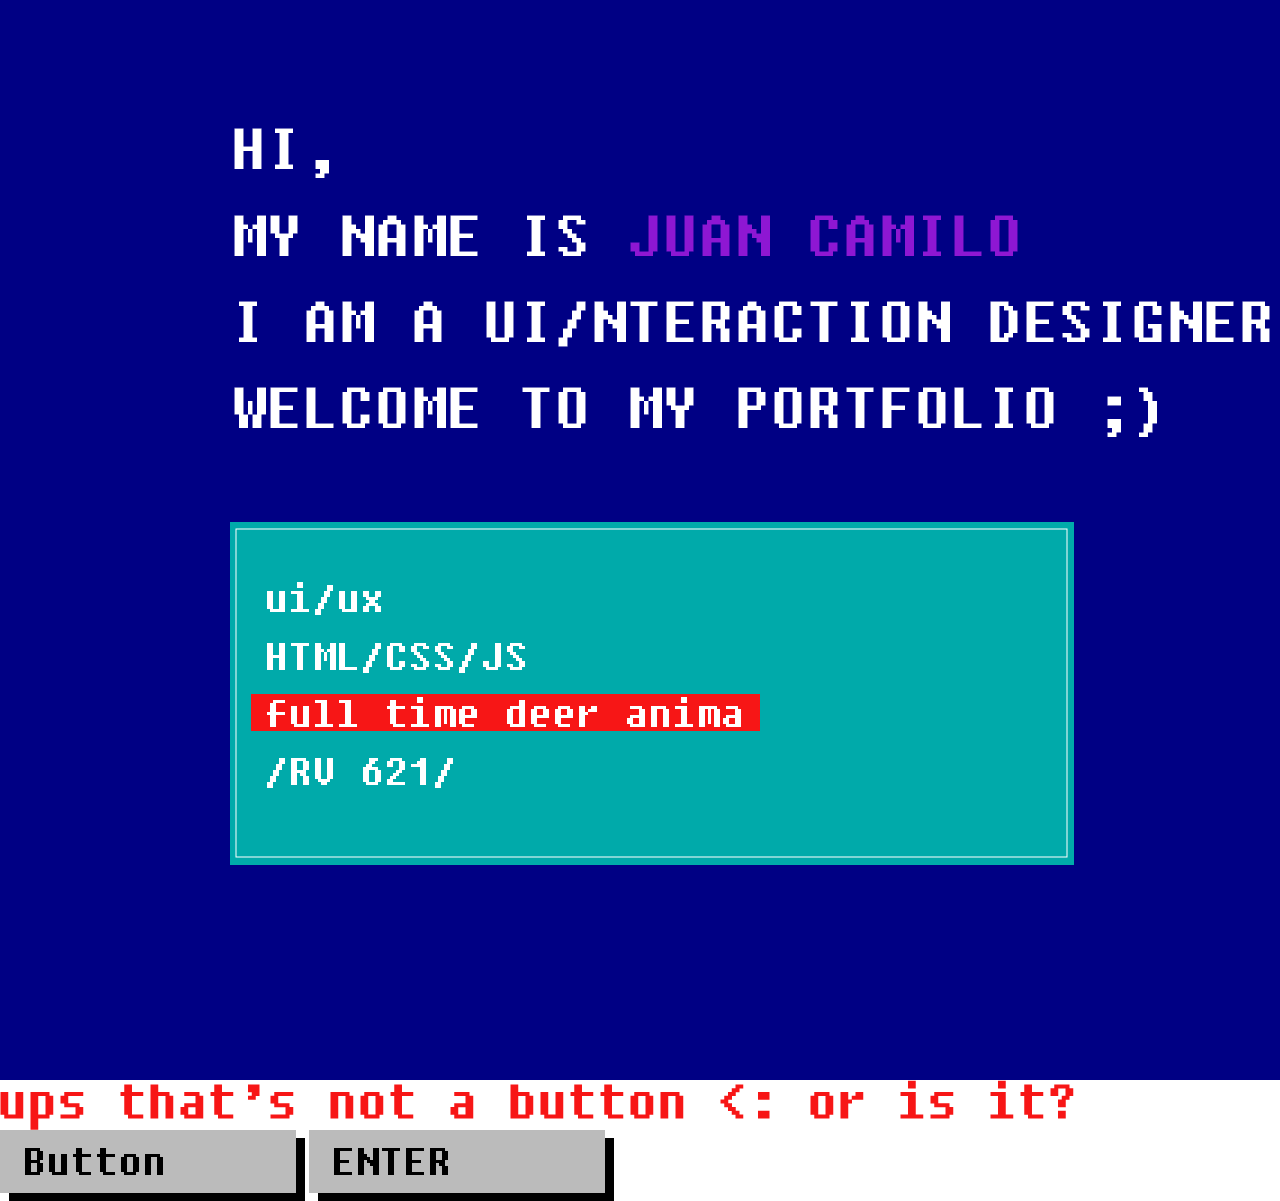
<file: index.html>
<!doctype html>
<html lang="en">
  <head>
    
    <meta charset="utf-8">
    <meta name="viewport" content="width=device-width, initial-scale=1, shrink-to-fit=no">

   
    <link rel="stylesheet" href="./css/bootstrap.min.css">
    
    <link rel="stylesheet" href="./css/stylesheet.css">
    <script type="text/javascript" src="./js/jquery-3.3.1.min.js"></script>
    <script type="text/javascript" src="./js/app.js"></script>
    <script type="text/javascript" src="./gsap/TweenMax.min.js"></script>
    <script type="text/javascript" src="./gsap/plugins/CSSPlugin.min.js"></script>
    <script type="text/javascript" src="./gsap/TimelineMax.min.js"></script>

    <script src="https://aframe.io/releases/0.9.2/aframe.min.js"></script>
    <script src="./js/mesa-manager.js"></script>

    <script>
        AFRAME.registerComponent('wireframe', {
        dependencies: ['material'],
         init: function () {
         this.el.components.material.material.wireframe = true;
            }
        });
    </script>
    
    <title>Welcome</title>

    <style>
    
    h1{
        font-size: 130px;
        padding: 40px;
    }

    .category{
        font-size: 160px;
    }

    .categories{
        overflow-x: unset;
    }
    
    .pasar {
    font-size:40px;
    padding: 5px;     
    margin-top: 0px;
    bottom: 0;
    right: 0;
    position: absolute;
    }
    
    @media (max-width: 575px) {
       
        .pasar {
    font-size: 23px;
        }

       h1{
           font-size: 60px!important;
       }

       h2{
        font-size: 50px!important;
    }
           
    }

 @media (max-width: 768px) {
    h1 {
        font-size: 70px;
        margin-top: 150px;
    }


    }

    </style>

    
  </head>
  <body>


 <a-scene>

    <a-assets>
            <a-asset-item id="mesa" src="./models/scene.gltf"></a-asset-item>
            <a-asset-item id="cama" src="./models/cama/scene.gltf"></a-asset-item>
            <a-asset-item id="mesita" src="./models/mesita/scene.gltf"></a-asset-item>
            <a-asset-item id="laptop" src="./models/laptop/scene.gltf"></a-asset-item>
            <a-asset-item id="tv" src="./models/tv/scene.gltf"></a-asset-item>

            <img id="pc-image" src="./img/pc.png">
            <img id="txt-image" src="./img/txt.png">
            <img id="btn-image" src="./img/btn.png">
            <img id="btn-image1" src="./img/btn1.png">
    </a-assets>



<!-- <a-box position="-1 0.5 -3" rotation="0 45 0" material="color: blue" wireframe></a-box> -->
<a-image src="#btn-image" position="0.35666 1.90018 -1.26009" geometry="" scale="0.361 0.09143 0.14667" rotation="10.87 0 0" class="clickable" cursor-listener></a-image>
<a-image src="#btn-image1" position="0.360 2.029 -1.26009" geometry="" scale="0.361 0.09143 0.14667" rotation="10.87 0 0" class="clickable" cursor-listener1></a-image>
<a-image id="txt-img" src="#txt-image" position="0.1901 1.80662 -1.24519" geometry="" scale="0.85378 0.04647 0.34688" rotation="10.87 0 0" material="" visible="false" cursor-listener></a-image> 
<a-image src="#pc-image" position="-0.01149 2.12763 -1.245" scale="1.361 0.7595 1.21836" rotation="10.87 0 0"></a-image>
<a-entity gltf-model="#mesita" scale="0.001 0.001 0.001" position="1.14 0 1.19015" rotation="0 -108.00577 0"  mesa-manager></a-entity>
<a-entity gltf-model="#laptop" scale="0.04483 0.045 0.04483" position="-0.01128 1.389 -0.876" rotation="-0.006875493541569879 178.962 -0.2864788975654116" mesa-manager></a-entity>
<a-entity gltf-model="#mesa" scale="0.016 0.01578 0.01578" position="0 1.203 -0.876" mesa-manager></a-entity>
<a-entity gltf-model="#tv" scale="0.025 0.02426 0.02426" position="-0.013 2.130 -1.260" mesa-manager="" rotation="10.76792 0 0"></a-entity> 
<a-entity gltf-model="#cama" visible-raycastable="true" scale="0.0148 0.0146 0.0146" position="-0.071 0 3.292" rotation="0 -90.76761 0" mesa-manager></a-entity>
<a-plane position="0 0 -4" rotation="-90 0 0" width="4" height="4" color="#7BC8A4" material="color: blue" wireframe></a-plane>
<a-sky color="#000000"></a-sky>

<a-entity cursor raycaster="far: 3; interval: 1000; objects: .clickable"></a-entity>

<a-entity camera="" position="0 1.6 0" wasd-controls="" rotation="" look-controls="">
    <a-entity 
      cursor="fuse: false; rayOrigin: mouse" raycaster="objects: .clickable"
      position="0 0 -1"
      scale="0.05 0.05 0.69">
    </a-entity>
  </a-entity>
</a-scene>









    
    <script src="https://code.jquery.com/jquery-3.3.1.slim.min.js" ></script>
    <script src="https://cdnjs.cloudflare.com/ajax/libs/popper.js/1.14.7/umd/popper.min.js" ></script>
    <script src="./js/lib/bootstrap.min.js"></script>
  </body>
</html>
</file>
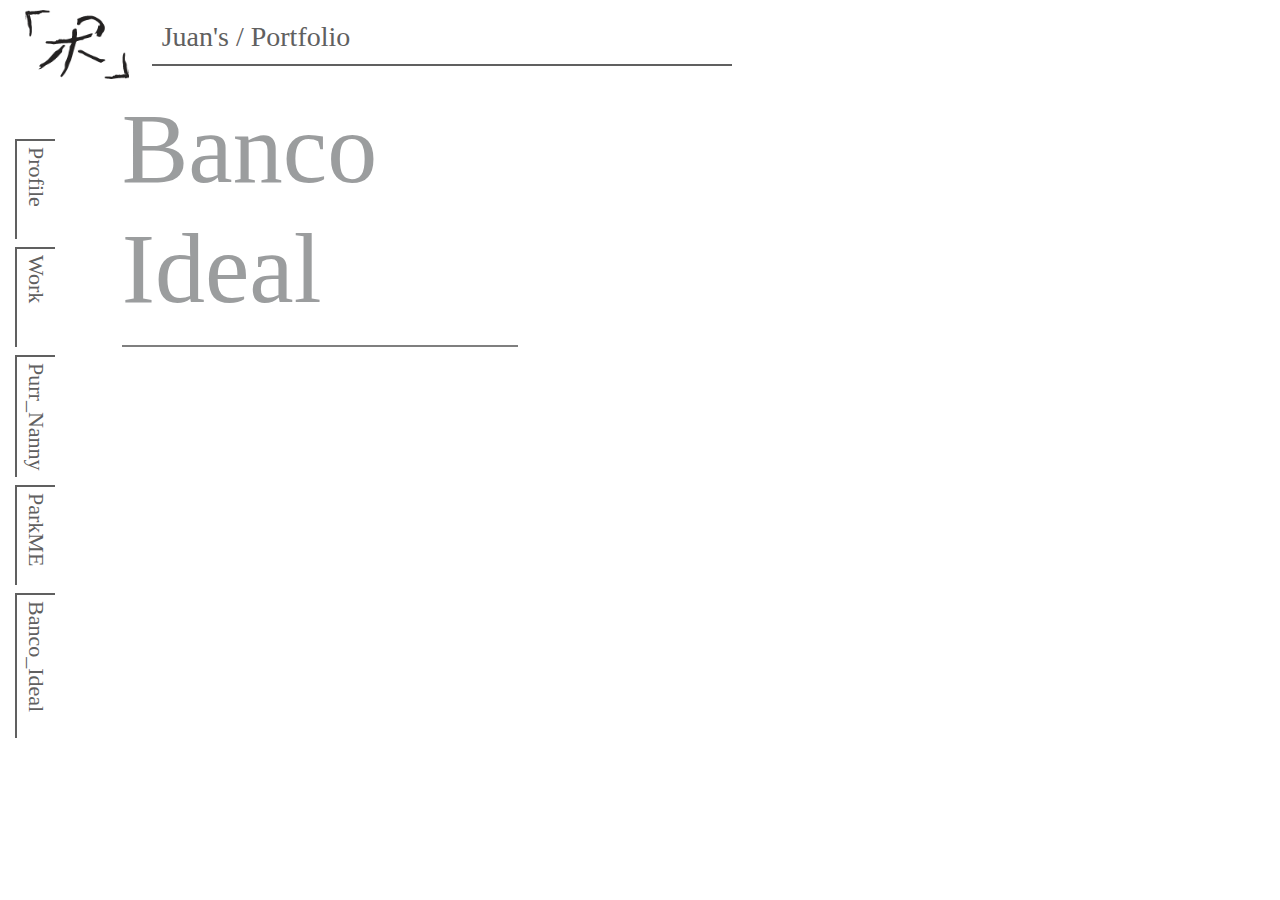
<file: banco.html>
<!doctype html>
<html lang="en">
  <head>
    
    <meta charset="utf-8">
    <meta name="viewport" content="width=device-width, initial-scale=1, shrink-to-fit=no">

   
    <link rel="stylesheet" href="./css/bootstrap.min.css">
    
    <link rel="stylesheet" href="./css/stylesheet.css">
    <script type="text/javascript" src="./js/jquery-3.3.1.min.js"></script>
    <script type="text/javascript" src="./js/app.js"></script>
    <script type="text/javascript" src="./gsap/TweenMax.min.js"></script>
    <script type="text/javascript" src="./gsap/plugins/CSSPlugin.min.js"></script>
    <script type="text/javascript" src="./gsap/TimelineMax.min.js"></script>
    
    <title>Profile</title>

    <style>
    h2{
        font-size: 150px;
    }

    p{
        padding: 20px;
        margin-top: 0px;
    }

    @media (max-width: 1199px) {
    

        h2 {
            font-size: 85px;
        }
    }

    @media (max-width: 1280px) {

        

        h2 {
            font-size: 90px;
        }

    }
    </style>
    
  </head>
  <body>

    <!--     _    _ _       _                 __  
 | |  | (_)     | |             _  \ \ 
 | |__| |_    __| | _____   __ (_)  | |
 |  __  | |  / _` |/ _ \ \ / /      | |
 | |  | | | | (_| |  __/\ V /   _   | |
 |_|  |_|_|  \__,_|\___| \_/   (_)  | |
                                   /_/ 
                                        -->

    <div class="container-fluid">

        <div class="row">

                <div class="col-3 col-xl-1 col-md-2 col-lg-2">
                    <a href="./index.html"><img id="logo" src="./img/LogoJC.png" height="89" width="124"/></a>
                </div>
                <div class="col-8 col-xl-6 col-md-6 col-lg-7">

                    <h3>Juan's / Portfolio</h3>

                </div>
                <div class="col-1 col-xl-4 col-md-4 col-lg-3"></div>
                

            </div>

            <div class="row">

                    <div class="col-2 col-lg-2 col-xl-1 btn1">
                        <div class="botonera">


                                <a href="./profile.html"><h4>Profile</h4></a>
                                <a href="./work.html"><h4>Work</h4></a>  
                                <a href="./purr.html"><h4  style="height: 122px;">Purr_Nanny</h4></a>  
                                <a href="./park.html"><h4>ParkME</h4></a>  
                                <a href="./banco.html"><h4 class="worki">Banco_Ideal</h4></a>  


                        </div> 

                    </div>

                    <div class="col-10 col-lg-4 col-xl-4">
                        
                        <h2 class="tlt-wrk">Banco Ideal</h2>
                        <hr>
                        <p class="txt-wrk">La aplicación de Banco ideal es un ejercicio de interfaz móvil en el cual se toma la identidad de una marca inventada para desarrollar la aplicación de su banca móvil de manera óptima.<br> <strong>Características:</strong> App móvil, UI, AdobeXD, AdobeAI<br> <strong>Fecha:</strong> Octubre 2017</p>
                        

                    </div>

                    <div class="col-12 col-lg-6 col-xl-7">

                            <div class="categories wrk">

                                    <img id="photoW" class="img-fluid" src="./img/banco_01.jpg"  width="1000" />

                            </div>

                    </div>

        
                </div>

            

        </div>









    </div>














    
    <script src="https://code.jquery.com/jquery-3.3.1.slim.min.js"></script>
    <script src="https://cdnjs.cloudflare.com/ajax/libs/popper.js/1.14.7/umd/popper.min.js"></script>
    <script src="./js/lib/bootstrap.min.js"></script>
  </body>
</html>
</file>
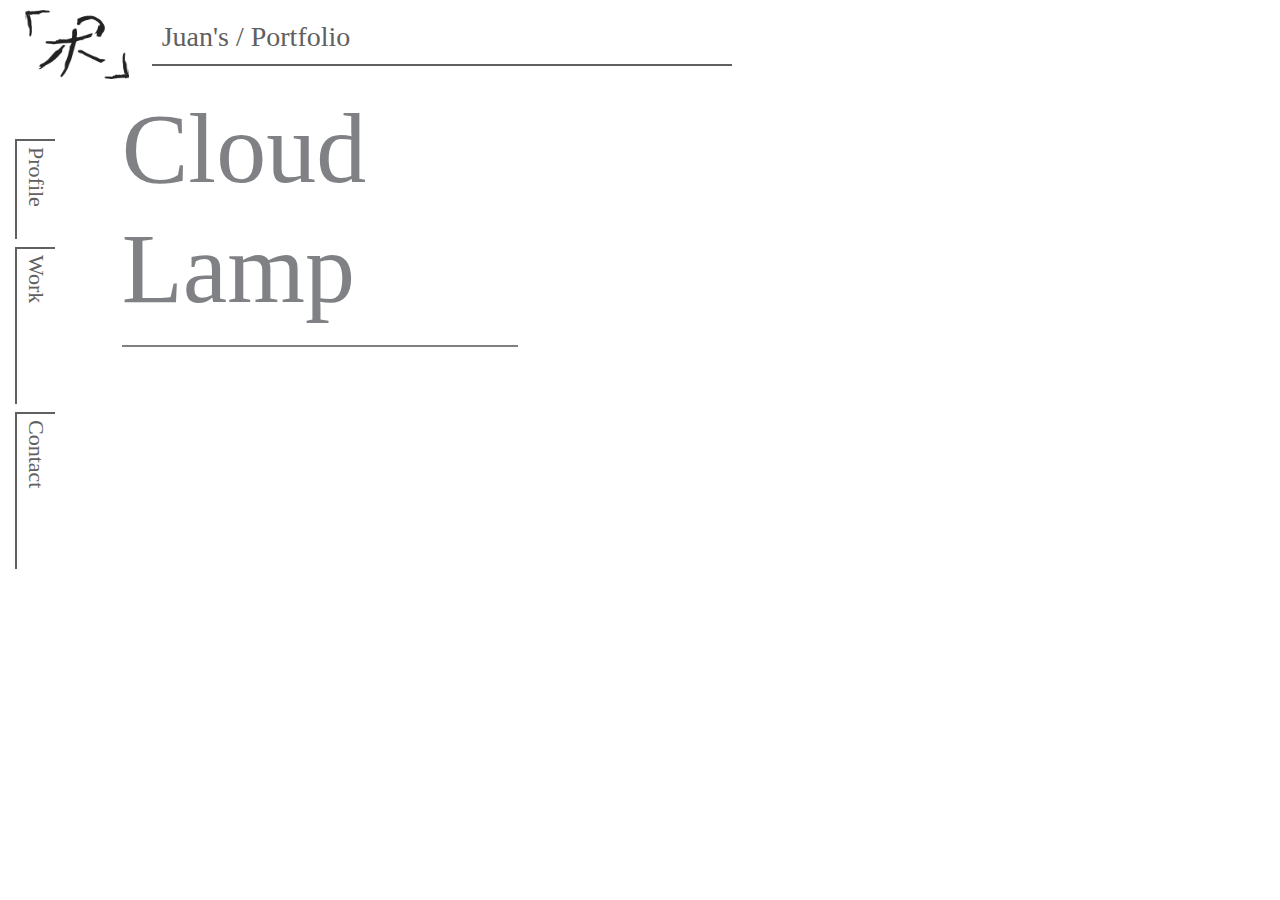
<file: cloud.html>
<!doctype html>
<html lang="en">
  <head>
    
    <meta charset="utf-8">
    <meta name="viewport" content="width=device-width, initial-scale=1, shrink-to-fit=no">

   
    <link rel="stylesheet" href="./css/bootstrap.min.css">
    
    <link rel="stylesheet" href="./css/stylesheet.css">
    <script type="text/javascript" src="./js/jquery-3.3.1.min.js"></script>
    <script type="text/javascript" src="./js/app.js"></script>
    <script type="text/javascript" src="./gsap/TweenMax.min.js"></script>
    <script type="text/javascript" src="./gsap/plugins/CSSPlugin.min.js"></script>
    <script type="text/javascript" src="./gsap/TimelineMax.min.js"></script>
    
    <title>Profile</title>

    <style>
    h2{
        font-size: 150px;
    }

    p{
        padding: 20px;
        margin-top: 0px;
    }

    @media (max-width: 1199px) {
    

        h2 {
            font-size: 85px;
        }
    }

    @media (max-width: 1280px) {

        

        h2 {
            font-size: 90px;
        }

    }
    </style>
    
  </head>
  <body>

    <!--     _    _ _       _                 __  
 | |  | (_)     | |             _  \ \ 
 | |__| |_    __| | _____   __ (_)  | |
 |  __  | |  / _` |/ _ \ \ / /      | |
 | |  | | | | (_| |  __/\ V /   _   | |
 |_|  |_|_|  \__,_|\___| \_/   (_)  | |
                                   /_/ 
                                        -->

    <div class="container-fluid">

        <div class="row">

                <div class="col-3 col-xl-1 col-md-2 col-lg-2">
                    <a href="./index.html"><img id="logo" src="./img/LogoJC.png" height="89" width="124"/></a>
                </div>
                <div class="col-8 col-xl-6 col-md-6 col-lg-7">

                    <h3>Juan's / Portfolio</h3>

                </div>
                <div class="col-1 col-xl-4 col-md-4 col-lg-3"></div>
                

            </div>

            <div class="row">

                    <div class="col-2 col-lg-2 col-xl-1 btn1">
                        <div class="botonera">


                                <a href="./profile.html"><h4>Profile</h4></a>
                                <a href="./work.html"><h4 class="worki">Work</h4></a>  
                                <a href="./contacto.html"><h4 class="worki">Contact</h4></a> 



                        </div> 

                    </div>

                    <div class="col-10 col-lg-4 col-xl-4">
                        <h2 class="tlt-wrk">Cloud Lamp</h2>
                        <hr>
                        <p class="txt-wrk">Cloud lamp es un proyecto con el que se buscaba diseñar un producto de uso común uniendo lo físico con lo digital. Cloud Lamp es una lámpara decorativa que reacciona a la música además de ofrecer una experiencia en realidad aumentada y virtual.<br> <strong>Características:</strong> Unity, Vuforia, Arduino<br> <strong>Fecha:</strong> Octubre 2017<br> <strong>Créditos:</strong> Laura Manosalva - Arte
                        </p>
                        
                        

                    </div>

                    <div class="col-12 col-lg-6 col-xl-7">

                            <div class="categories wrk">

                                <img id="photoW" class="img-fluid" src="./img/cloud01.jpg"  width="1000" />
                                <div class="embed-responsive embed-responsive-16by9 vidpad"><iframe class="embed-responsive-item" src="https://www.youtube.com/embed/P9n7K9HJGmk" allowfullscreen></iframe></div>
                                <div class="embed-responsive embed-responsive-16by9 vidpad"><iframe class="embed-responsive-item" src="https://www.youtube.com/embed/2ECVUtQ2gpc" allowfullscreen></iframe></div>
                                <div class="embed-responsive embed-responsive-16by9 vidpad"><iframe class="embed-responsive-item" src="https://www.youtube.com/embed/3KpxLw8pcJA" allowfullscreen></iframe></div>
                                    
        


                            </div>

                    </div>

        
                </div>

            

        </div>









    </div>














    
    <script src="https://code.jquery.com/jquery-3.3.1.slim.min.js"></script>
    <script src="https://cdnjs.cloudflare.com/ajax/libs/popper.js/1.14.7/umd/popper.min.js"></script>
    <script src="./js/lib/bootstrap.min.js"></script>
  </body>
</html>
</file>
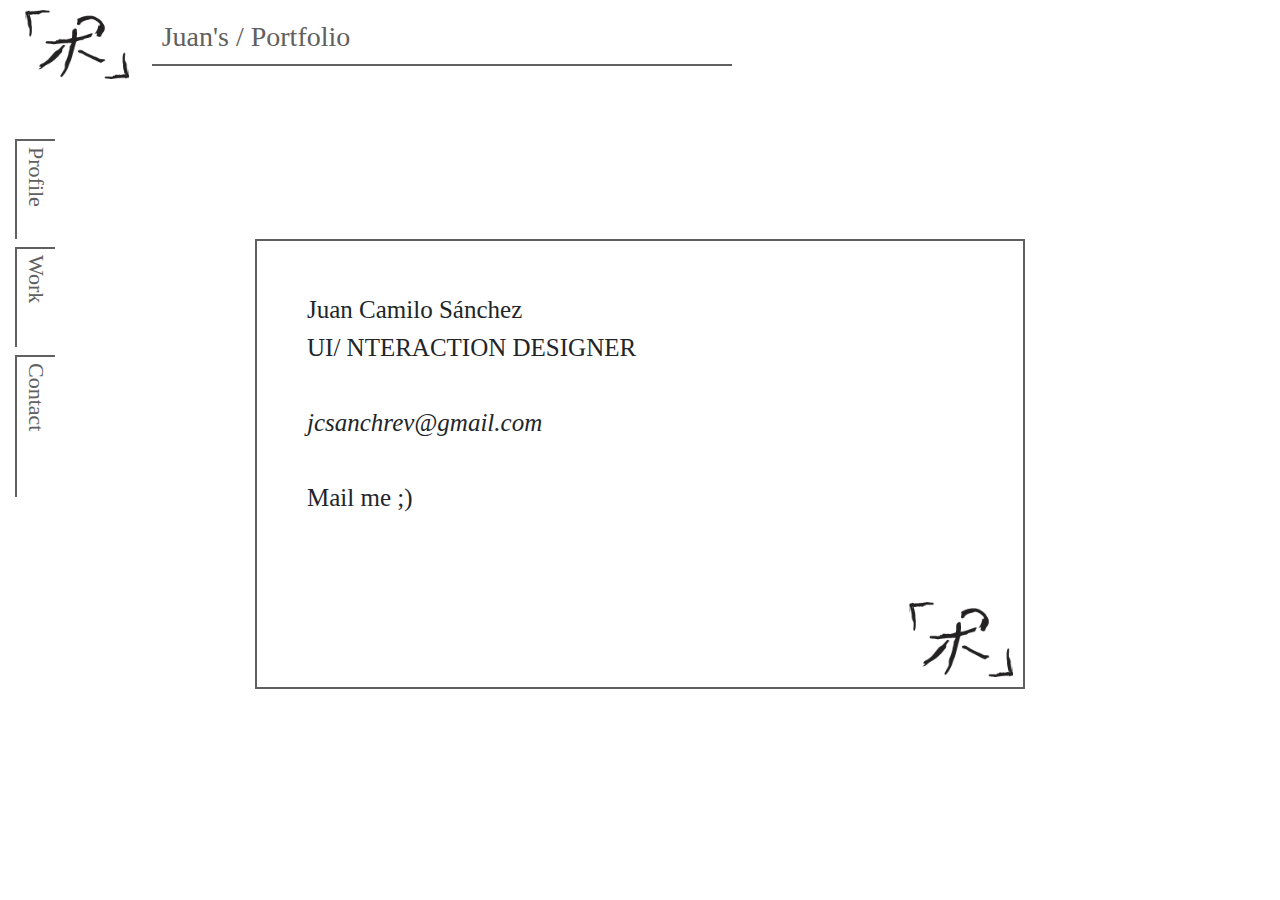
<file: contacto.html>
<!doctype html>
<html lang="en">
  <head>
    
    <meta charset="utf-8">
    <meta name="viewport" content="width=device-width, initial-scale=1, shrink-to-fit=no">

   
    <link rel="stylesheet" href="./css/bootstrap.min.css">
    
    <link rel="stylesheet" href="./css/stylesheet.css">
    <script type="text/javascript" src="./js/jquery-3.3.1.min.js"></script>
    <script type="text/javascript" src="./js/app.js"></script>
    <script type="text/javascript" src="./gsap/TweenMax.min.js"></script>
    <script type="text/javascript" src="./gsap/plugins/CSSPlugin.min.js"></script>
    <script type="text/javascript" src="./gsap/plugins/ScrollToPlugin.min.js"></script>
    <script type="text/javascript" src="./gsap/TimelineMax.min.js"></script>
    
    <title>Profile</title>

    
    
  </head>
  <body>

    <!--     _    _ _       _                 __  
 | |  | (_)     | |             _  \ \ 
 | |__| |_    __| | _____   __ (_)  | |
 |  __  | |  / _` |/ _ \ \ / /      | |
 | |  | | | | (_| |  __/\ V /   _   | |
 |_|  |_|_|  \__,_|\___| \_/   (_)  | |
                                   /_/ 
                                        -->

    <div class="container-fluid">

        <div class="row">

                <div class="col-3 col-xl-1 col-md-2 col-lg-2">
                    <a href="./index.html"><img id="logo" src="./img/LogoJC.png" height="89" width="124"/></a>
                </div>
                <div class="col-8 col-xl-6 col-md-6 col-lg-7">

                    <h3>Juan's / Portfolio</h3>

                </div>
                <div class="col-1 col-xl-4 col-md-4 col-lg-3"></div>
                

            </div>

            <div class="row h-100">

                    <div class="col-2 col-lg-2 col-xl-1 btn1">
                        <div class="botonera">


                                <a href="./profile.html"><h4>Profile</h4></a>
                                <a href="./work.html"><h4>Work</h4></a>  
                                <a href="./contacto.html"><h4 class="worki">Contact</h4></a>  


                        </div> 

                    </div>

                    <div class="col-10 col-lg-12 col-xl-12">
                        <div class="cardCont d-flex justify-content-center">
                        <div class="cardFront">
                            <p style="margin-top: 0px;">Juan Camilo Sánchez<br>UI/ NTERACTION DESIGNER<br><br><em>jcsanchrev@gmail.com</em><br><br> Mail me ;)</p>
                            <img class="img-fluid pasar" id="logo" src="./img/LogoJC.png" height="89" width="124"/>
                        </div>
                        <div class="cardBack" style="text-align: center;">
                            <img class="img-fluid logoC" src="./img/wc.png" height="295" width="337"/>
                        </div>
                        </div>
                    </div>

                    <div class="col-10 col-lg-10 col-xl-6">
                        
                        

                    </div>



        
                </div>

            

        </div>









    </div>














    
    <script src="https://code.jquery.com/jquery-3.3.1.slim.min.js"></script>
    <script src="https://cdnjs.cloudflare.com/ajax/libs/popper.js/1.14.7/umd/popper.min.js"></script>
    <script src="./js/lib/bootstrap.min.js"></script>
  </body>
</html>
</file>
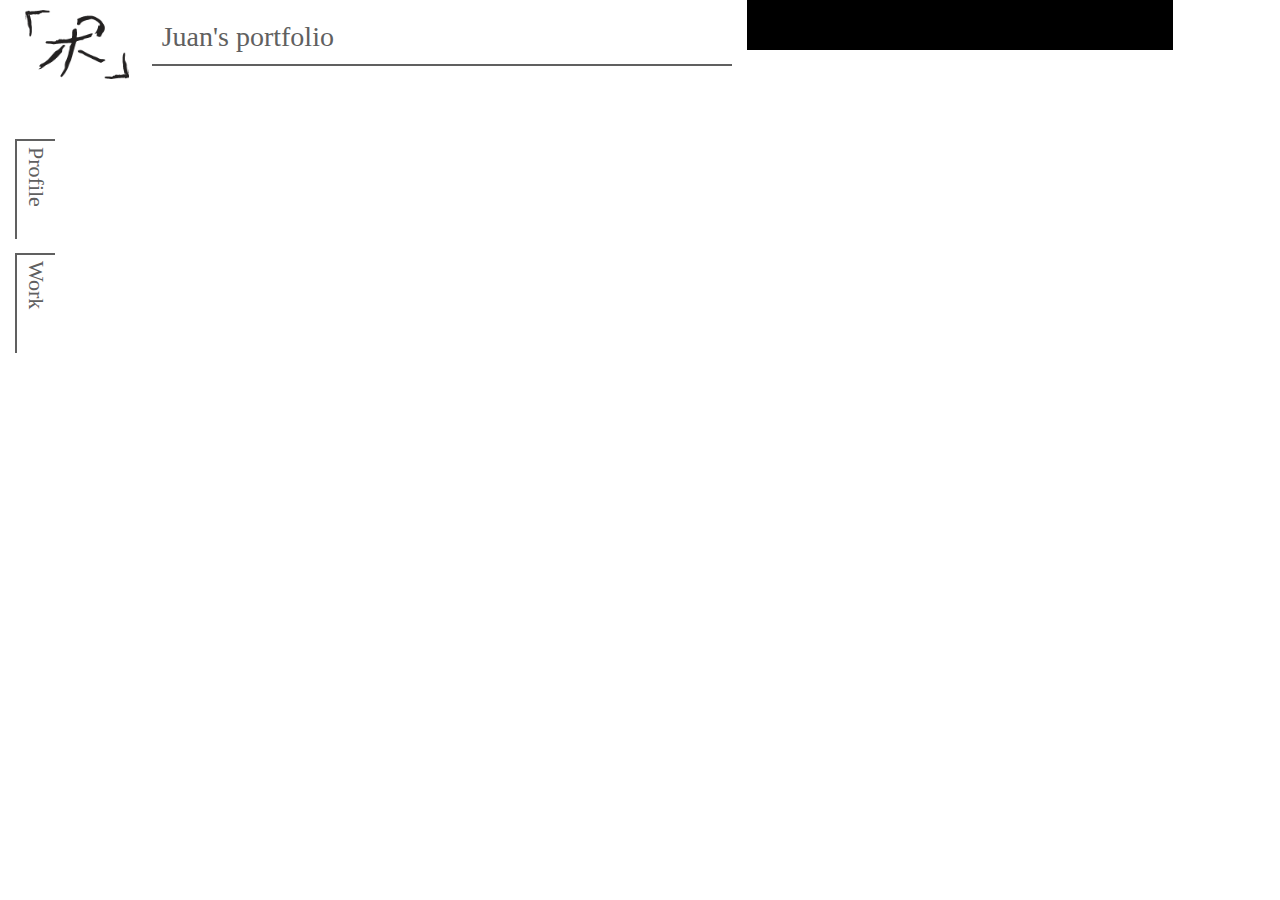
<file: home.html>
<!doctype html>
<html lang="en">
  <head>
    
    <meta charset="utf-8">
    <meta name="viewport" content="width=device-width, initial-scale=1, shrink-to-fit=no">

   
    <link rel="stylesheet" href="./css/bootstrap.min.css" integrity="sha384-ggOyR0iXCbMQv3Xipma34MD+dH/1fQ784/j6cY/iJTQUOhcWr7x9JvoRxT2MZw1T" crossorigin="anonymous">

    <link rel="stylesheet" href="./css/stylesheet.css">

    <title>Profile</title>

    <style type="text/css">
    .caja1{
        background-color: aquamarine;
        height: 50px;
    }
    .caja2{
        background-color: blue;
        height: 50px;
    }
    .caja3{
        background-color: black;
        height: 50px;
    }
    
    
    </style>
  </head>
  <body>

    <!--     _    _ _       _                 __  
 | |  | (_)     | |             _  \ \ 
 | |__| |_    __| | _____   __ (_)  | |
 |  __  | |  / _` |/ _ \ \ / /      | |
 | |  | | | | (_| |  __/\ V /   _   | |
 |_|  |_|_|  \__,_|\___| \_/   (_)  | |
                                   /_/ 
                                        -->

<div class="container-fluid">

    <div class="row">

            <div class="col-3 col-xl-1 col-md-2 col-lg-2">
                <a href="/"><img id="logo" src="./img/LogoJC.png" height="89" width="124"/></a>
            </div>
            <div class="col-8 col-xl-6 col-md-6 col-lg-7">

                <h3>Juan's portfolio</h3>

            </div>
            <div class="col-1 col-xl-4 col-md-4 col-lg-3 caja3"></div>
            

        </div>

        <div class="row">

                <div class="col-1 btn1">
                    
                        <a href="/"><h4>Profile</h4></a>

                </div>
               
                
    
            </div>

            <div class="row">

                    <div class="col-1 btn2">
    
                            <a href="/"><h4>Work</h4></a>   
            
                        </div>
                    
        
                </div>

    </div>









</div>















    <script src="https://code.jquery.com/jquery-3.3.1.slim.min.js" integrity="sha384-q8i/X+965DzO0rT7abK41JStQIAqVgRVzpbzo5smXKp4YfRvH+8abtTE1Pi6jizo" crossorigin="anonymous"></script>
    <script src="https://cdnjs.cloudflare.com/ajax/libs/popper.js/1.14.7/umd/popper.min.js" integrity="sha384-UO2eT0CpHqdSJQ6hJty5KVphtPhzWj9WO1clHTMGa3JDZwrnQq4sF86dIHNDz0W1" crossorigin="anonymous"></script>
    <script src="./js/lib/bootstrap.min.js" integrity="sha384-JjSmVgyd0p3pXB1rRibZUAYoIIy6OrQ6VrjIEaFf/nJGzIxFDsf4x0xIM+B07jRM" crossorigin="anonymous"></script>
  </body>
</html>
</file>
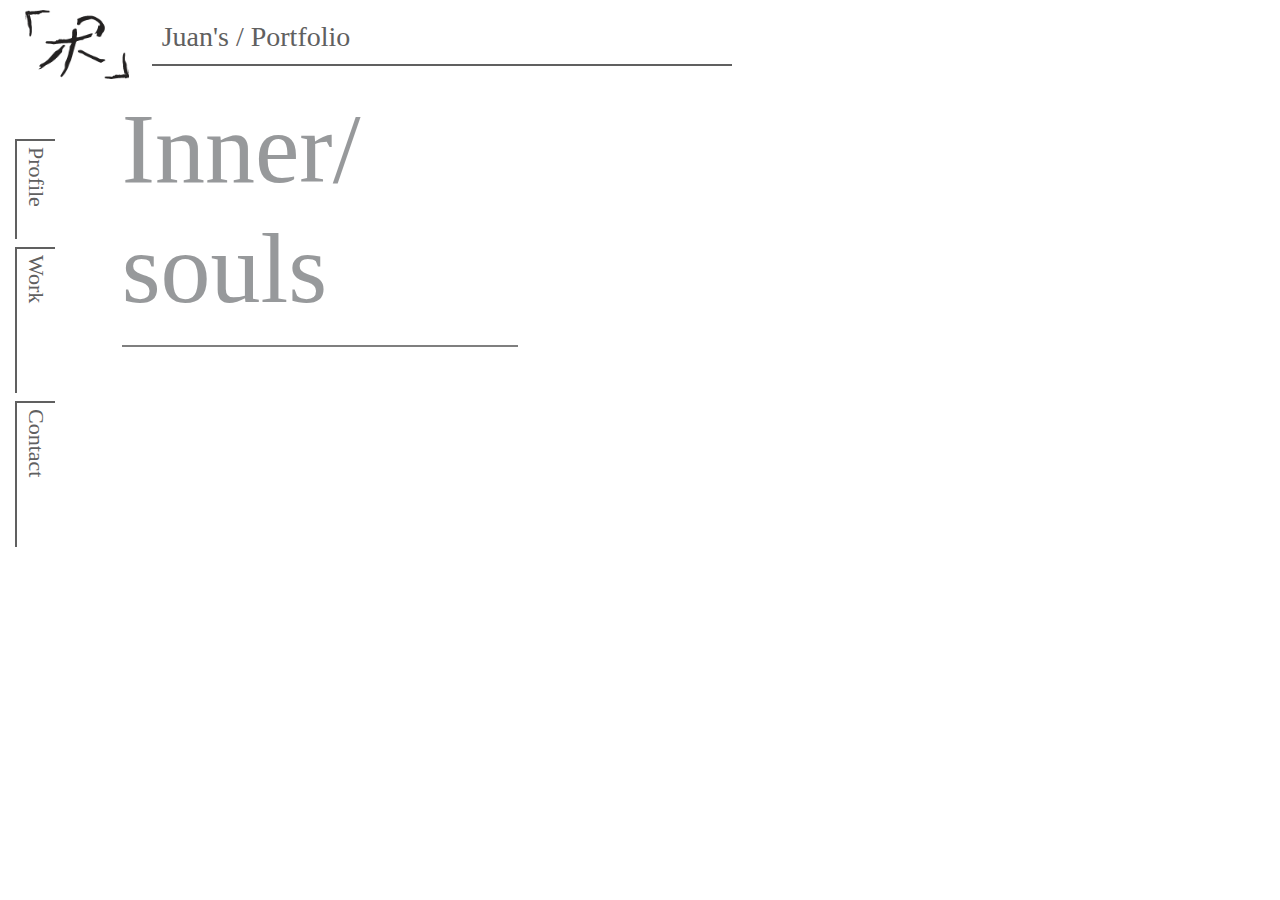
<file: inner.html>
<!doctype html>
<html lang="en">
  <head>
    
    <meta charset="utf-8">
    <meta name="viewport" content="width=device-width, initial-scale=1, shrink-to-fit=no">

   
    <link rel="stylesheet" href="./css/bootstrap.min.css">
    
    <link rel="stylesheet" href="./css/stylesheet.css">
    <script type="text/javascript" src="./js/jquery-3.3.1.min.js"></script>
    <script type="text/javascript" src="./js/app.js"></script>
    <script type="text/javascript" src="./gsap/TweenMax.min.js"></script>
    <script type="text/javascript" src="./gsap/plugins/CSSPlugin.min.js"></script>
    <script type="text/javascript" src="./gsap/TimelineMax.min.js"></script>
    
    <title>Profile</title>

    <style>
    h2{
        font-size: 150px;
    }

    p{
        padding: 20px;
        margin-top: 0px;
    }

    @media (max-width: 1199px) {
    

        h2 {
            font-size: 85px;
        }
    }

    @media (max-width: 1280px) {

        

        h2 {
            font-size: 90px;
        }

    }
    </style>
    
  </head>
  <body>

    <!--     _    _ _       _                 __  
 | |  | (_)     | |             _  \ \ 
 | |__| |_    __| | _____   __ (_)  | |
 |  __  | |  / _` |/ _ \ \ / /      | |
 | |  | | | | (_| |  __/\ V /   _   | |
 |_|  |_|_|  \__,_|\___| \_/   (_)  | |
                                   /_/ 
                                        -->

    <div class="container-fluid">

        <div class="row">

                <div class="col-3 col-xl-1 col-md-2 col-lg-2">
                    <a href="./index.html"><img id="logo" src="./img/LogoJC.png" height="89" width="124"/></a>
                </div>
                <div class="col-8 col-xl-6 col-md-6 col-lg-7">

                    <h3>Juan's / Portfolio</h3>

                </div>
                <div class="col-1 col-xl-4 col-md-4 col-lg-3"></div>
                

            </div>

            <div class="row">

                    <div class="col-2 col-lg-2 col-xl-1 btn1">
                        <div class="botonera">


                                <a href="./profile.html"><h4>Profile</h4></a>
                                <a href="./work.html"><h4 class="worki">Work</h4></a>  
                                <a href="./contacto.html"><h4 class="worki">Contact</h4></a> 


                        </div> 

                    </div>

                    <div class="col-10 col-lg-4 col-xl-4">
                        <h2 class="tlt-wrk">Inner/<br>souls</h2>
                        <hr>
                        <p class="txt-wrk">Inner/souls es un proyecto de fotografía en el que se explora el comportamiento abstracto de distintos líquidos en agua, jugando con la iluminación y colores de luz. Lo efímero es fundamental en esta serie fotográfica.<br> <strong>Características:</strong> AdobePS<br> <strong>Fecha:</strong> Abril 2018<br> <strong>Créditos:</strong> Mayck Cuellar</p>
                        
                        

                    </div>

                    <div class="col-12 col-lg-6 col-xl-7">

                            <div class="categories wrk">

                                    <img id="photoW" class="img-fluid" src="./img/inner01.jpg"  width="1000" />
                                    <img id="photoW" class="img-fluid" src="./img/inner02.jpg"  width="1000" />
                                    <img id="photoW" class="img-fluid" src="./img/inner03.jpg"  width="1000" />
                                    <img id="photoW" class="img-fluid" src="./img/inner04.jpg"  width="1000" />
        


                            </div>

                    </div>

        
                </div>

            

        </div>









    </div>














    
    <script src="https://code.jquery.com/jquery-3.3.1.slim.min.js"></script>
    <script src="https://cdnjs.cloudflare.com/ajax/libs/popper.js/1.14.7/umd/popper.min.js"></script>
    <script src="./js/lib/bootstrap.min.js"></script>
  </body>
</html>
</file>
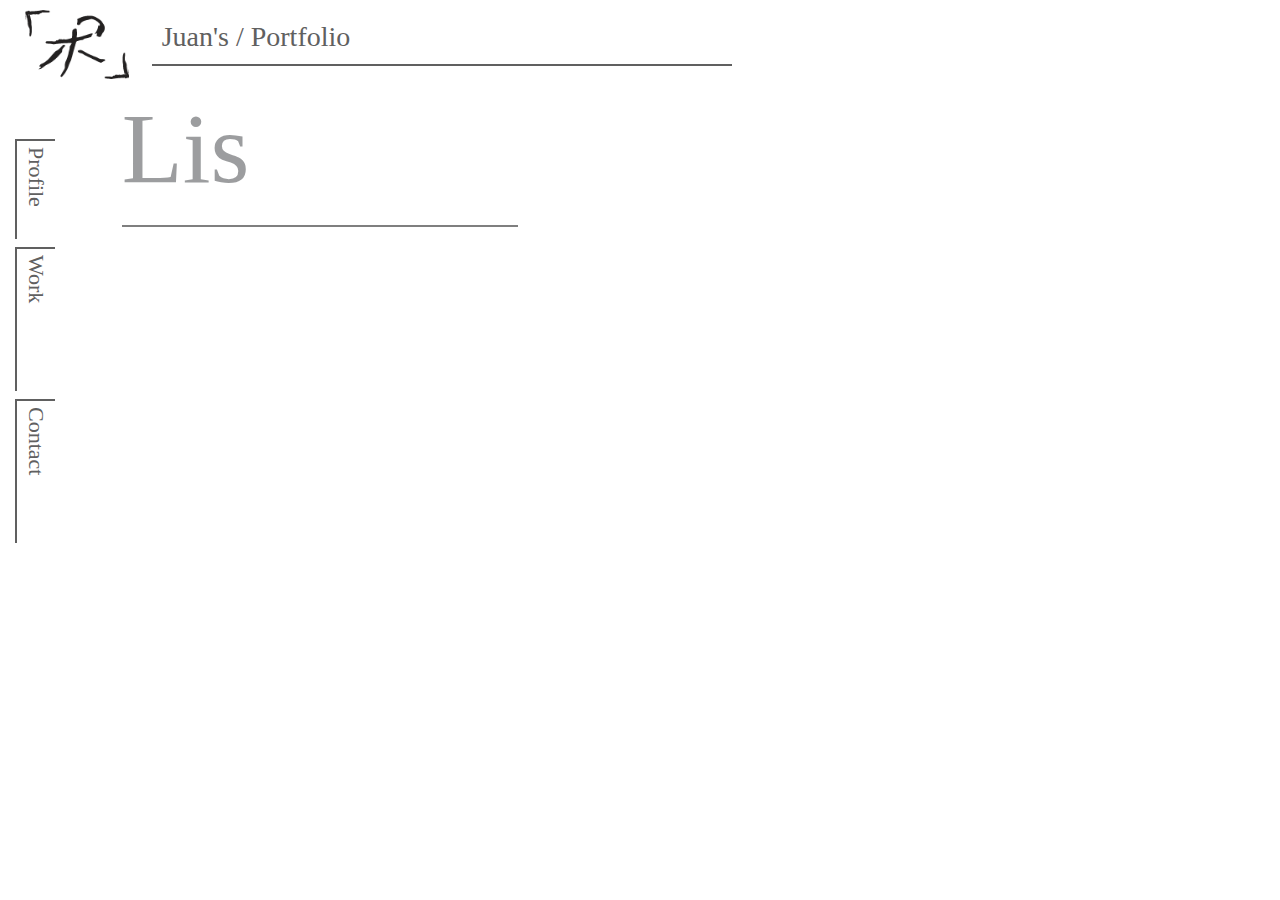
<file: lis.html>
<!doctype html>
<html lang="en">
  <head>
    
    <meta charset="utf-8">
    <meta name="viewport" content="width=device-width, initial-scale=1, shrink-to-fit=no">

   
    <link rel="stylesheet" href="./css/bootstrap.min.css">
    
    <link rel="stylesheet" href="./css/stylesheet.css">
    <script type="text/javascript" src="./js/jquery-3.3.1.min.js"></script>
    <script type="text/javascript" src="./js/app.js"></script>
    <script type="text/javascript" src="./gsap/TweenMax.min.js"></script>
    <script type="text/javascript" src="./gsap/plugins/CSSPlugin.min.js"></script>
    <script type="text/javascript" src="./gsap/TimelineMax.min.js"></script>
    
    <title>Profile</title>

    <style>
    h2{
        font-size: 150px;
    }

    p{
        padding: 20px;
        margin-top: 0px;
    }

    @media (max-width: 1199px) {
    

        h2 {
            font-size: 85px;
        }
    }

    @media (max-width: 1280px) {

        

        h2 {
            font-size: 90px;
        }

    }
    </style>
    
  </head>
  <body>

    <!--     _    _ _       _                 __  
 | |  | (_)     | |             _  \ \ 
 | |__| |_    __| | _____   __ (_)  | |
 |  __  | |  / _` |/ _ \ \ / /      | |
 | |  | | | | (_| |  __/\ V /   _   | |
 |_|  |_|_|  \__,_|\___| \_/   (_)  | |
                                   /_/ 
                                        -->

    <div class="container-fluid">

        <div class="row">

                <div class="col-3 col-xl-1 col-md-2 col-lg-2">
                    <a href="./index.html"><img id="logo" src="./img/LogoJC.png" height="89" width="124"/></a>
                </div>
                <div class="col-8 col-xl-6 col-md-6 col-lg-7">

                    <h3>Juan's / Portfolio</h3>

                </div>
                <div class="col-1 col-xl-4 col-md-4 col-lg-3"></div>
                

            </div>

            <div class="row">

                    <div class="col-2 col-lg-2 col-xl-1 btn1">
                        <div class="botonera">


                                <a href="./profile.html"><h4>Profile</h4></a>
                                <a href="./work.html"><h4 class="worki">Work</h4></a> 
                                <a href="./contacto.html"><h4 class="worki">Contact</h4></a>    
                                


                        </div> 

                    </div>

                    <div class="col-10 col-lg-4 col-xl-4">
                        <h2 class="tlt-wrk">Lis</h2>
                        <hr>
                        <p class="txt-wrk">Lis es un videojuego de scroll lateral con el que se pretende sensibilizar a la gente sobre los distintos sentimientos que sufre alguien con depresión y ansiedad. Con su música y su historia genera un ambiente de relajación y paz.<br> <strong>Características:</strong> Unity, Reason, App Móvil, AdobePS<br> <strong>Fecha:</strong> Mayo 2017<br> <strong>Créditos:</strong> Laura Manosalva - Arte</p>
                        
                      

                    </div>

                    <div class="col-12 col-lg-6 col-xl-7">

                            <div class="categories wrk">

                                <div class="embed-responsive embed-responsive-16by9 vidpad"><iframe class="embed-responsive-item" src="https://www.youtube.com/embed/pSm09vqPGYc" allowfullscreen></iframe></div>
                                    
                                <iframe width="100%" height="166" scrolling="no" frameborder="no" allow="autoplay" src="https://w.soundcloud.com/player/?url=https%3A//api.soundcloud.com/tracks/641174670&color=%23ff5500&auto_play=false&hide_related=false&show_comments=true&show_user=true&show_reposts=false&show_teaser=true"></iframe>
                                
                                    <img id="photoW" class="img-fluid" src="./img/lis01.jpg"  width="1000" />
                                    <img id="photoW" class="img-fluid" src="./img/lis02.jpg"  width="1000" />
                                    <img id="photoW" class="img-fluid" src="./img/lis03.jpg"  width="1000" />
        


                            </div>

                    </div>

        
                </div>

            

        </div>









    </div>














    
    <script src="https://code.jquery.com/jquery-3.3.1.slim.min.js"></script>
    <script src="https://cdnjs.cloudflare.com/ajax/libs/popper.js/1.14.7/umd/popper.min.js"></script>
    <script src="./js/lib/bootstrap.min.js"></script>
  </body>
</html>
</file>
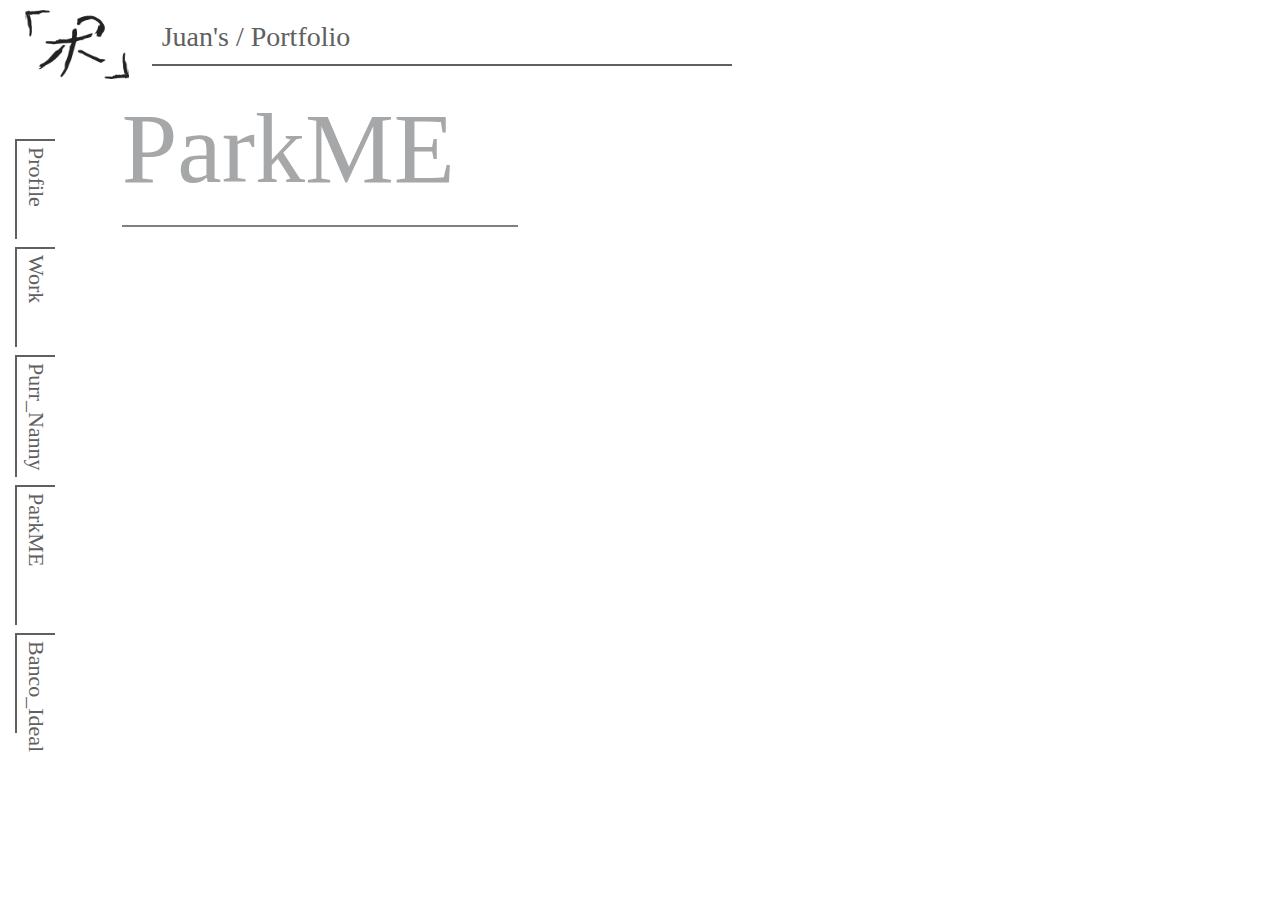
<file: park.html>
<!doctype html>
<html lang="en">
  <head>
    
    <meta charset="utf-8">
    <meta name="viewport" content="width=device-width, initial-scale=1, shrink-to-fit=no">

   
    <link rel="stylesheet" href="./css/bootstrap.min.css">
    
    <link rel="stylesheet" href="./css/stylesheet.css">
    <script type="text/javascript" src="./js/jquery-3.3.1.min.js"></script>
    <script type="text/javascript" src="./js/app.js"></script>
    <script type="text/javascript" src="./gsap/TweenMax.min.js"></script>
    <script type="text/javascript" src="./gsap/plugins/CSSPlugin.min.js"></script>
    <script type="text/javascript" src="./gsap/TimelineMax.min.js"></script>
    
    <title>Profile</title>

    <style>
    h2{
        font-size: 150px;
    }

    p{
        padding: 20px;
        margin-top: 0px;
    }

    @media (max-width: 1199px) {
    

        h2 {
            font-size: 85px;
        }
    }

    @media (max-width: 1280px) {

        

        h2 {
            font-size: 90px;
        }

    }
    </style>
    
  </head>
  <body>

    <!--     _    _ _       _                 __  
 | |  | (_)     | |             _  \ \ 
 | |__| |_    __| | _____   __ (_)  | |
 |  __  | |  / _` |/ _ \ \ / /      | |
 | |  | | | | (_| |  __/\ V /   _   | |
 |_|  |_|_|  \__,_|\___| \_/   (_)  | |
                                   /_/ 
                                        -->

    <div class="container-fluid">

        <div class="row">

                <div class="col-3 col-xl-1 col-md-2 col-lg-2">
                    <a href="./index.html"><img id="logo" src="./img/LogoJC.png" height="89" width="124"/></a>
                </div>
                <div class="col-8 col-xl-6 col-md-6 col-lg-7">

                    <h3>Juan's / Portfolio</h3>

                </div>
                <div class="col-1 col-xl-4 col-md-4 col-lg-3"></div>
                

            </div>

            <div class="row">

                    <div class="col-2 col-lg-2 col-xl-1 btn1">
                        <div class="botonera">


                                <a href="./profile.html"><h4>Profile</h4></a>
                                <a href="./work.html"><h4>Work</h4></a>  
                                <a href="./purr.html"><h4  style="height: 122px;">Purr_Nanny</h4></a>  
                                <a href="./park.html"><h4 class="worki">ParkME</h4></a>  
                                <a href="./banco.html"><h4>Banco_Ideal</h4></a>  


                        </div> 

                    </div>

                    <div class="col-10 col-lg-4 col-xl-4">
                        
                        <h2 class="tlt-wrk">ParkME</h2>
                        <hr>
                        <p class="txt-wrk">Park ME surge de la necesidad de volver a hacer los parques públicos interesantes. No solo para niños si no también adultos, principales usuarios de estos parques.<br><strong>Características:</strong> App móvil, UI, AdobeXD, AdobeAI, HTML, estudio de usuario y heurísticas<br> <strong>Fecha:</strong> Abril 2017</p>
                        

                    </div>

                    <div class="col-12 col-lg-6 col-xl-7">

                            <div class="categories wrk">

                                    <img id="photoW" class="img-fluid" src="./img/park_01.jpg"  width="1000" />

                            </div>

                    </div>

        
                </div>

            

        </div>









    </div>














    
    <script src="https://code.jquery.com/jquery-3.3.1.slim.min.js"></script>
    <script src="https://cdnjs.cloudflare.com/ajax/libs/popper.js/1.14.7/umd/popper.min.js"></script>
    <script src="./js/lib/bootstrap.min.js"></script>
  </body>
</html>
</file>
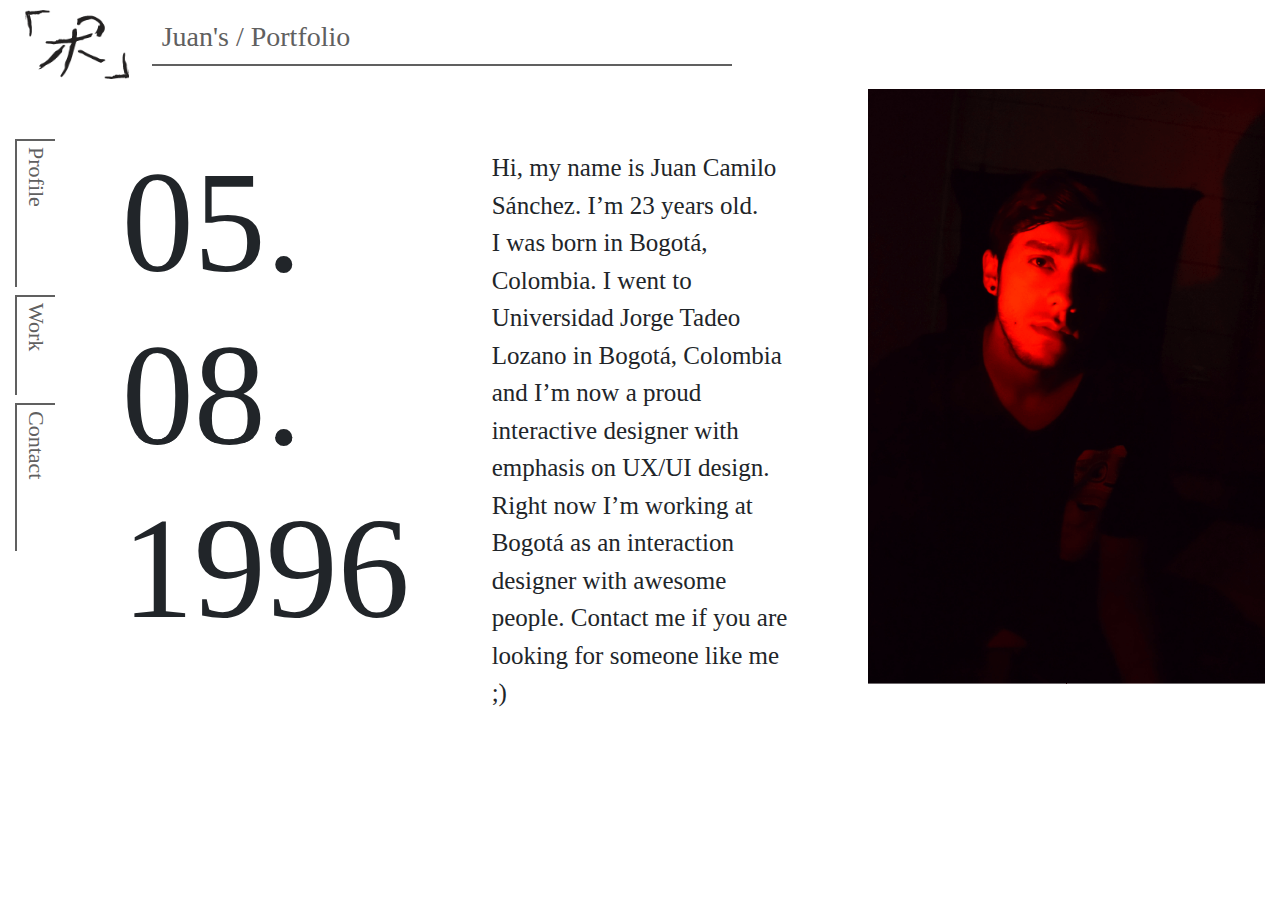
<file: profile.html>
<!doctype html>
<html lang="en">
  <head>
    
    <meta charset="utf-8">
    <meta name="viewport" content="width=device-width, initial-scale=1, shrink-to-fit=no">

   
    <link rel="stylesheet" href="./css/bootstrap.min.css">
    
    <link rel="stylesheet" href="./css/stylesheet.css">
    <script type="text/javascript" src="./js/jquery-3.3.1.min.js"></script>
    <script type="text/javascript" src="./js/app.js"></script>
    <script type="text/javascript" src="./gsap/TweenMax.min.js"></script>
    <script type="text/javascript" src="./gsap/plugins/CSSPlugin.min.js"></script>
    <script type="text/javascript" src="./gsap/TimelineMax.min.js"></script>
    
    <title>Profile</title>

    <style>
    
  @media (max-width: 500px) and (max-width: 767px){
       
    
       h2{
           font-size: 60px!important;
           padding-left: 20px;
       }

       h1 {
           margin-top: 0px!important;
           font-size: 60px!important;
           writing-mode: vertical-rl;
       }
    
       }


       
    </style>

    
  </head>
  <body>

    <!--     _    _ _       _                 __  
 | |  | (_)     | |             _  \ \ 
 | |__| |_    __| | _____   __ (_)  | |
 |  __  | |  / _` |/ _ \ \ / /      | |
 | |  | | | | (_| |  __/\ V /   _   | |
 |_|  |_|_|  \__,_|\___| \_/   (_)  | |
                                   /_/ 
                                        -->

    <div class="container-fluid">

        <div class="row">

                <div class="col-3 col-xl-1 col-md-2 col-lg-2">
                    <a href="./index.html"><img id="logo" src="./img/LogoJC.png" height="89" width="124"/></a>
                </div>
                <div class="col-8 col-xl-6 col-md-6 col-lg-7">

                    <h3>Juan's / Portfolio</h3>

                </div>
                

            </div>

            <div class="row">

                    <div class="col-1 col-lg-2 col-xl-1 btn1">
                        
                            <a href="./profile.html"><h4 class="profi">Profile</h4></a>
                            <a href="./work.html"><h4>Work</h4></a> 
                            <a href="./contacto.html"><h4 class="worki">Contact</h4></a> 

                    </div>

                    <div class="col-3 col-lg-2 col-xl-3 mt-5">
        
                        <h1 class="glitch top"> 05. 08. 1996 </h1>
                        <h1 class="glitch bottom"> 05. 08. 1996 </h1>
                    </div>

                    <div class="col-8 col-lg-7 col-xl-4">
                        
                        <p>Hi, my name is Juan Camilo Sánchez. I’m 23 years old.<br>I was born in Bogotá, Colombia. I went to Universidad Jorge Tadeo Lozano in Bogotá, Colombia and I’m now a proud interactive designer with emphasis on UX/UI design.<br>Right now I’m working at Bogotá as an interaction designer with awesome people. Contact me if you are looking for someone like me ;) </p>

                    </div>
                    <div class="col-12 col-lg-12 col-xl-4">

                        <img id="photoP" class="img-fluid"src="./img/photoP.png" height="812" width="541"/>

                    </div>
                    
        
                </div>

            

        </div>









    </div>














    
    <script src="https://code.jquery.com/jquery-3.3.1.slim.min.js" ></script>
    <script src="https://cdnjs.cloudflare.com/ajax/libs/popper.js/1.14.7/umd/popper.min.js" ></script>
    <script src="./js/lib/bootstrap.min.js"></script>
  </body>
</html>
</file>
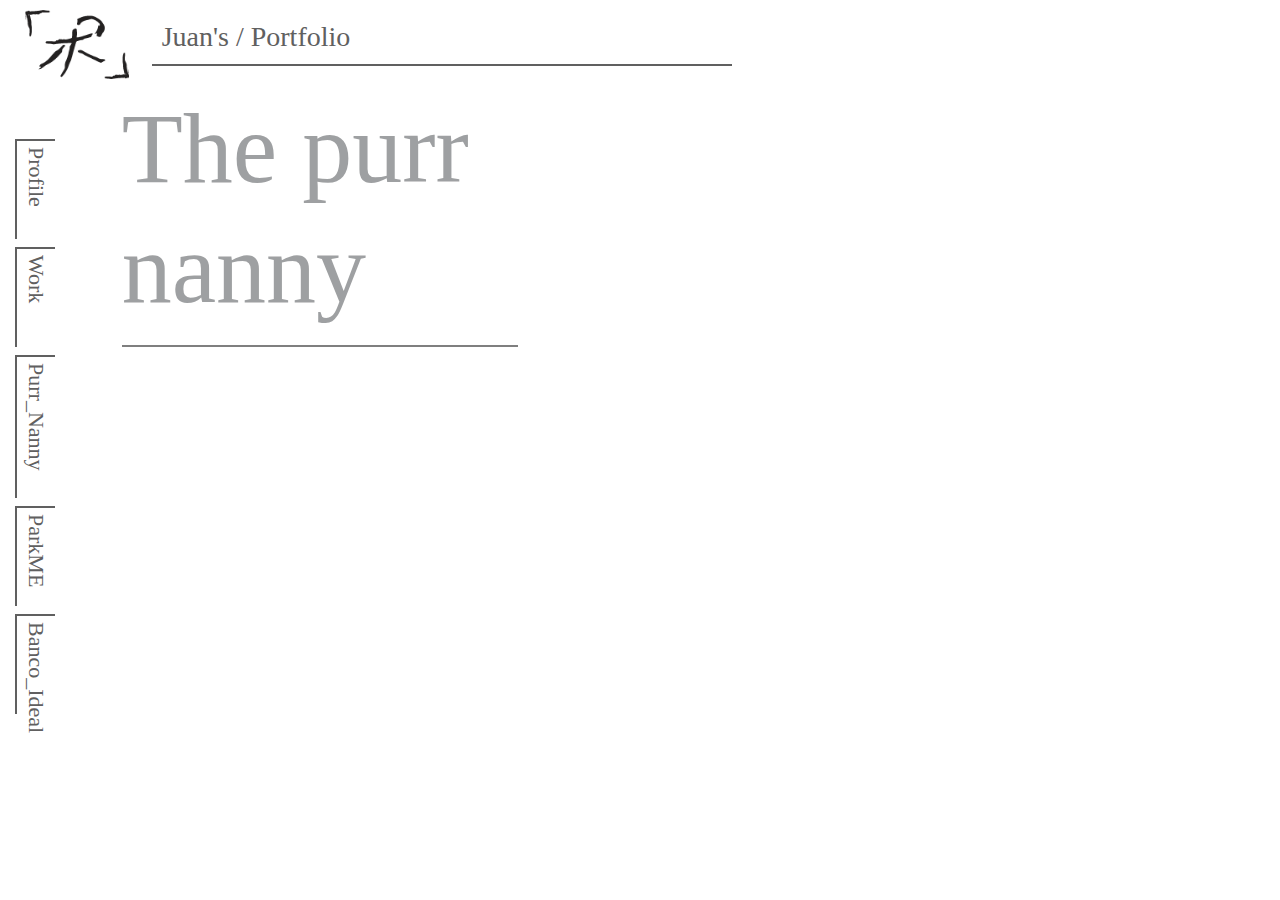
<file: purr.html>
<!doctype html>
<html lang="en">
  <head>
    
    <meta charset="utf-8">
    <meta name="viewport" content="width=device-width, initial-scale=1, shrink-to-fit=no">

   
    <link rel="stylesheet" href="./css/bootstrap.min.css">
    
    <link rel="stylesheet" href="./css/stylesheet.css">
    <script type="text/javascript" src="./js/jquery-3.3.1.min.js"></script>
    <script type="text/javascript" src="./js/app.js"></script>
    <script type="text/javascript" src="./gsap/TweenMax.min.js"></script>
    <script type="text/javascript" src="./gsap/plugins/CSSPlugin.min.js"></script>
    <script type="text/javascript" src="./gsap/TimelineMax.min.js"></script>
    
    <title>Profile</title>

    <style>
    h2{
        font-size: 150px;
    }

    p{
        padding: 20px;
        margin-top: 0px;
    }

    @media (max-width: 1199px) {
    

        h2 {
            font-size: 85px;
        }
    }

    @media (max-width: 1280px) {

        

        h2 {
            font-size: 90px;
        }

    }
    </style>
    
  </head>
  <body>

    <!--     _    _ _       _                 __  
 | |  | (_)     | |             _  \ \ 
 | |__| |_    __| | _____   __ (_)  | |
 |  __  | |  / _` |/ _ \ \ / /      | |
 | |  | | | | (_| |  __/\ V /   _   | |
 |_|  |_|_|  \__,_|\___| \_/   (_)  | |
                                   /_/ 
                                        -->

    <div class="container-fluid">

        <div class="row">

                <div class="col-3 col-xl-1 col-md-2 col-lg-2">
                    <a href="./index.html"><img id="logo" src="./img/LogoJC.png" height="89" width="124"/></a>
                </div>
                <div class="col-8 col-xl-6 col-md-6 col-lg-7">

                    <h3>Juan's / Portfolio</h3>

                </div>
                <div class="col-1 col-xl-4 col-md-4 col-lg-3"></div>
                

            </div>

            <div class="row">

                    <div class="col-2 col-lg-2 col-xl-1 btn1">
                        <div class="botonera">


                                <a href="./profile.html"><h4>Profile</h4></a>
                                <a href="./work.html"><h4>Work</h4></a>  
                                <a href="./purr.html"><h4 class="worki">Purr_Nanny</h4></a>  
                                <a href="./park.html"><h4>ParkME</h4></a>  
                                <a href="./banco.html"><h4>Banco_Ideal</h4></a>  


                        </div> 

                    </div>

                    <div class="col-10 col-lg-4 col-xl-4">
                        
                        <h2 class="tlt-wrk">The purr nanny</h2>
                        <hr>
                        <p class="txt-wrk">Con the purr nanny se busca dar solución a dueños no se pueden ocupar en vacaciones de sus mascotas o dejándolas durante mucho tiempo solos y sin ningún cuidado. Esta app ofrece un servicio de niñera para gatos con todos los cuidados que estos necesitan. <br> <strong>Características:</strong> App móvil, UI, Android Studio, AdobeXD<br> <strong>Fecha:</strong> Octubre 2018</p>
                        

                    </div>

                    <div class="col-12 col-lg-6 col-xl-7">

                            <div class="categories wrk">

                                    <img id="photoW" class="img-fluid" src="./img/purr_01.jpg"  width="1000" />
                                    <img id="photoW" class="img-fluid" src="./img/purr_02.jpg"  width="1000" />
                                    <img id="photoW" class="img-fluid" src="./img/purr_03.jpg"  width="1000" />
                                    <img id="photoW" class="img-fluid" src="./img/purr_04.jpg"  width="1000" />
                                    <img id="photoW" class="img-fluid" src="./img/purr_05.jpg"  width="1000" />
        


                            </div>

                    </div>

        
                </div>

            

        </div>









    </div>














    
    <script src="https://code.jquery.com/jquery-3.3.1.slim.min.js"></script>
    <script src="https://cdnjs.cloudflare.com/ajax/libs/popper.js/1.14.7/umd/popper.min.js"></script>
    <script src="./js/lib/bootstrap.min.js"></script>
  </body>
</html>
</file>
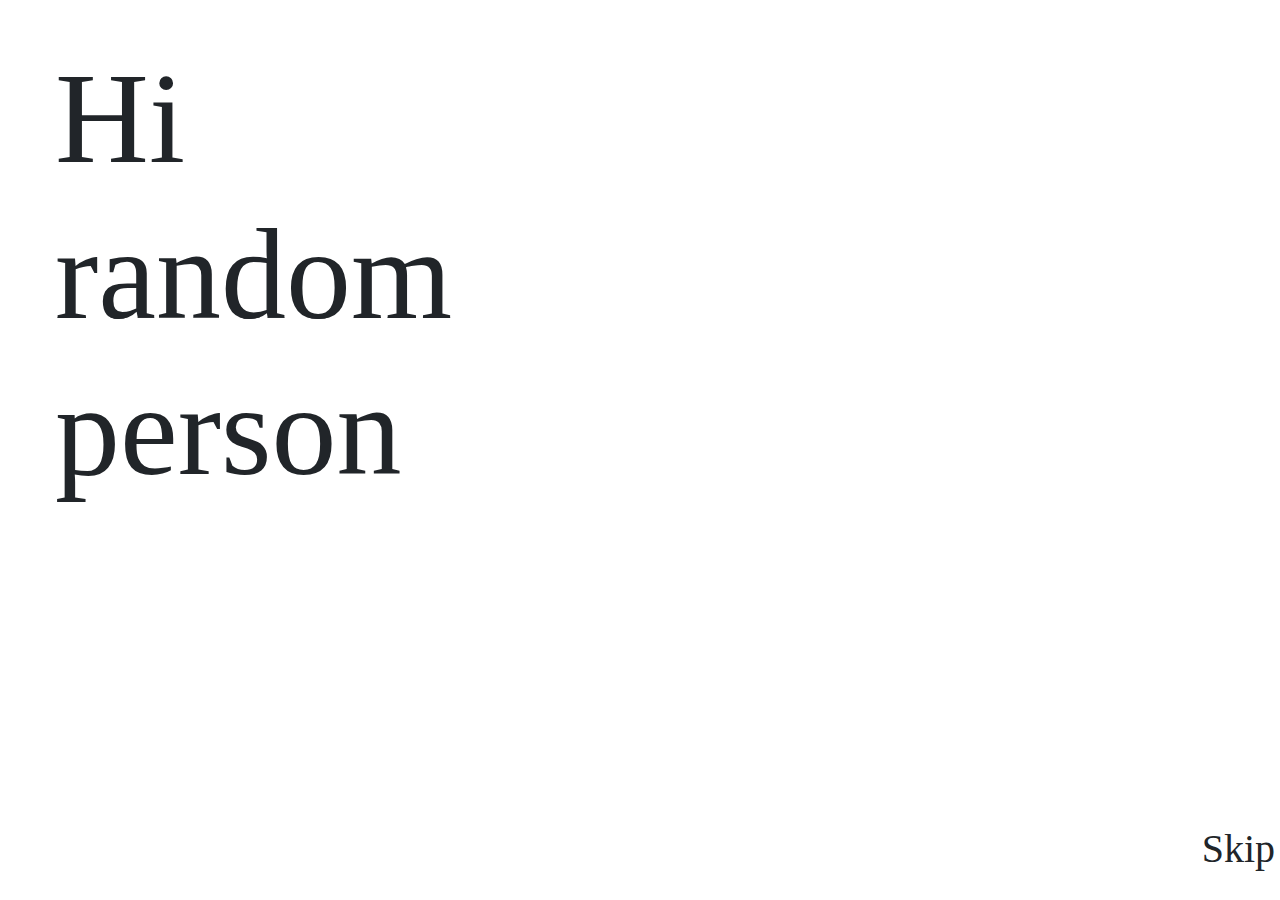
<file: welcome.html>
<!doctype html>
<html lang="en">
  <head>
    
    <meta charset="utf-8">
    <meta name="viewport" content="width=device-width, initial-scale=1, shrink-to-fit=no">

   
    <link rel="stylesheet" href="./css/bootstrap.min.css">
    
    <link rel="stylesheet" href="./css/stylesheet.css">
    <script type="text/javascript" src="./js/jquery-3.3.1.min.js"></script>
    <script type="text/javascript" src="./js/app.js"></script>
    <script type="text/javascript" src="./gsap/TweenMax.min.js"></script>
    <script type="text/javascript" src="./gsap/plugins/CSSPlugin.min.js"></script>
    <script type="text/javascript" src="./gsap/TimelineMax.min.js"></script>
    
    
    <title>Welcome</title>

    <style>
    
    h1{
        font-size: 130px;
        padding: 40px;
    }

    .category{
        font-size: 160px;
    }

    .categories{
        overflow-x: unset;
    }
    
    .pasar {
    font-size:40px;
    padding: 5px;     
    margin-top: 0px;
    bottom: 0;
    right: 0;
    position: absolute;
    }
    
    @media (max-width: 575px) {
       
        .pasar {
    font-size: 23px;
        }

       h1{
           font-size: 60px!important;
       }

       h2{
        font-size: 50px!important;
    }
           
    }

 @media (max-width: 768px) {
    h1 {
        font-size: 70px;
        margin-top: 150px;
    }


    }

    </style>

    
  </head>
  <body>

    <!--     _    _ _       _                 __  
 | |  | (_)     | |             _  \ \ 
 | |__| |_    __| | _____   __ (_)  | |
 |  __  | |  / _` |/ _ \ \ / /      | |
 | |  | | | | (_| |  __/\ V /   _   | |
 |_|  |_|_|  \__,_|\___| \_/   (_)  | |
                                   /_/ 
                                        -->

    <div class="container-fluid">

        <div class="row first">

                <div class="col-4 col-sm-4 col-md-4 col-lg-4 col-xl-4 ">
                    <h1 class="glitch top primero">Hi random person</h1>
                    <h1 class="glitch bottom primero">Hi random person</h1>

                    <h1 class="glitch top segundo">I'm Juan<br>and I'm</h1>
                    <h1 class="glitch bottom segundo">I'm Juan<br>and</h1>


                    

                    
                </div>

                

                <div class="col-4 col-sm-4 col-md-4 col-lg-4 col-xl-4 h-100">
                    <h2 class="me1">Disruptive</h2>
                    <h2 class="me2">Minimalist</h2>
                    
                    <div class="h-100 d-flex justify-content-center">
                        <img id="logo_wc" class="img-fluid" style="display: none;" src="./img/wc.png" height="295" width="337"/>

                    </div>

                </div>

                <div class="col-4 col-sm-4 col-md-4 col-lg-4 col-xl-4">
                    
                    <h2 class="me3" style="writing-mode: vertical-lr;">Practical</h2>
                    

                </div>
                
                <p class="pasar">Skip</p>

            </div>

            <div class="row second">

                    <div class="col-12 col-lg-12 col-xl-12">

                        <div class="categories">
                            <hr width="90%" style="opacity: 0;">
                            <a href="profile.html" style="text-decoration: none; color:black;"><p class="category">Profile</p></a>
                            <hr width="90%">
                            <a href="work.html" style="text-decoration: none; color:black;"><p class="category">Work</p></a>
                            <hr width="90%">
                            <a href="contacto.html" style="text-decoration: none; color:black;"><p class="category">Contact</p></a>

                        </div>
                            

                    </div>

                    
        
                </div>

            

        </div>









    </div>














    
    <script src="https://code.jquery.com/jquery-3.3.1.slim.min.js" ></script>
    <script src="https://cdnjs.cloudflare.com/ajax/libs/popper.js/1.14.7/umd/popper.min.js" ></script>
    <script src="./js/lib/bootstrap.min.js"></script>
  </body>
</html>
</file>
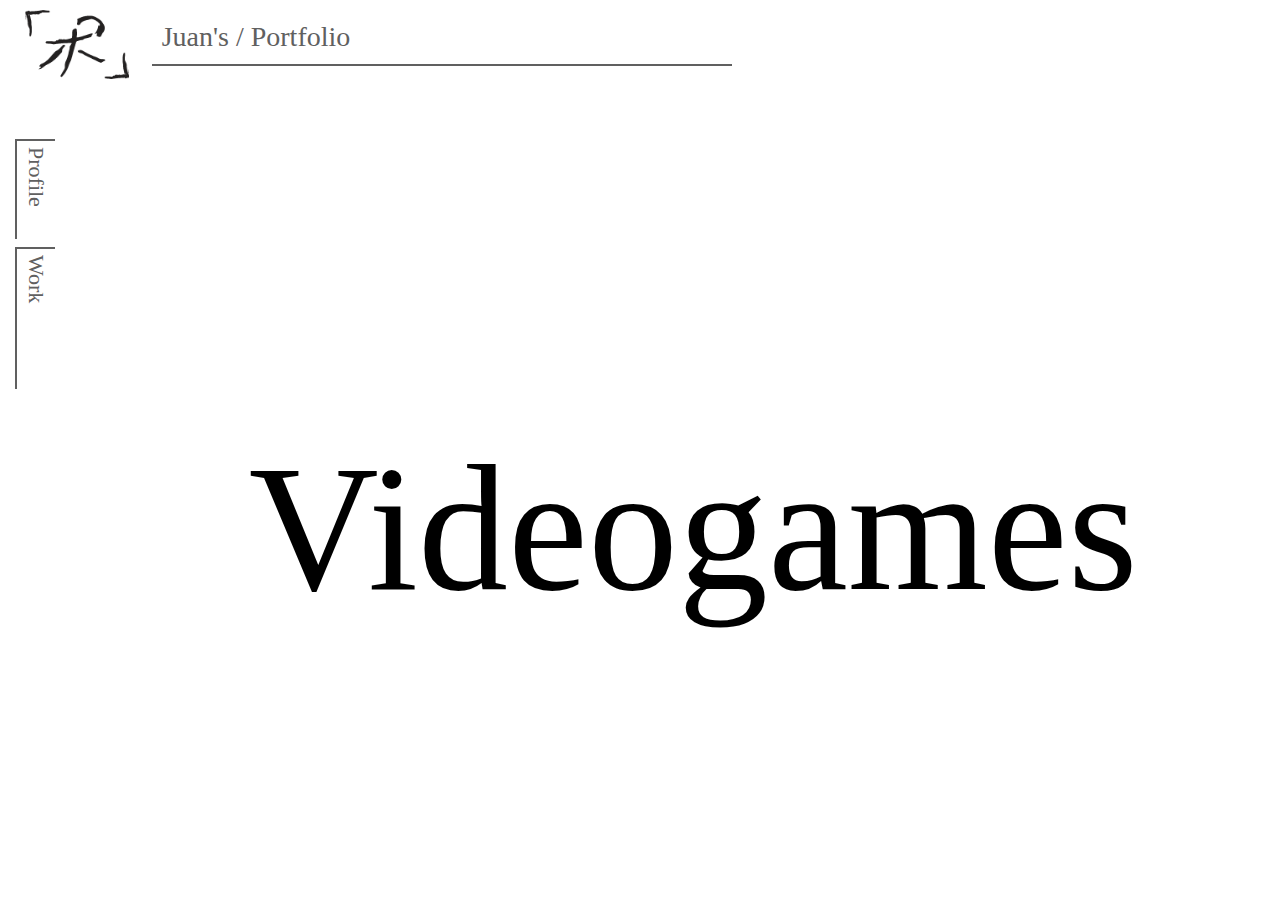
<file: work.html>
<!doctype html>
<html lang="en">
  <head>
    
    <meta charset="utf-8">
    <meta name="viewport" content="width=device-width, initial-scale=1, shrink-to-fit=no">

   
    <link rel="stylesheet" href="./css/bootstrap.min.css">
    
    <link rel="stylesheet" href="./css/stylesheet.css">
    <script type="text/javascript" src="./js/jquery-3.3.1.min.js"></script>
    <script type="text/javascript" src="./js/app.js"></script>
    <script type="text/javascript" src="./gsap/TweenMax.min.js"></script>
    <script type="text/javascript" src="./gsap/plugins/CSSPlugin.min.js"></script>
    <script type="text/javascript" src="./gsap/plugins/ScrollToPlugin.min.js"></script>
    <script type="text/javascript" src="./gsap/TimelineMax.min.js"></script>
    
    <title>Profile</title>

    
    
  </head>
  <body>

    <!--     _    _ _       _                 __  
 | |  | (_)     | |             _  \ \ 
 | |__| |_    __| | _____   __ (_)  | |
 |  __  | |  / _` |/ _ \ \ / /      | |
 | |  | | | | (_| |  __/\ V /   _   | |
 |_|  |_|_|  \__,_|\___| \_/   (_)  | |
                                   /_/ 
                                        -->

    <div class="container-fluid">

        <div class="row">

                <div class="col-3 col-xl-1 col-md-2 col-lg-2">
                    <a href="./index.html"><img id="logo" src="./img/LogoJC.png" height="89" width="124"/></a>
                </div>
                <div class="col-8 col-xl-6 col-md-6 col-lg-7">

                    <h3>Juan's / Portfolio</h3>

                </div>
                <div class="col-1 col-xl-4 col-md-4 col-lg-3"></div>
                

            </div>

            <div class="row">

                    <div class="col-2 col-lg-2 col-xl-1 btn1">
                        <div class="botonera">


                                <a href="./profile.html"><h4>Profile</h4></a>
                                <a href="./work.html"><h4 class="worki">Work</h4></a>  



                        </div> 

                    </div>

                    <div class="col-10 col-lg-10 col-xl-11">
                        
                        <div class="categories">

                        <a href="purr.html" style="text-decoration: none; color:black;"><p class="category c1">UI/UX</p></a>
                        <hr class="hr1" width="70%">
                        <a href="#" style="text-decoration: none; color:black;"><p class="category c2">VR/AR</p></a>
                        <hr class="hr2" width="70%">
                        <a href="#" style="text-decoration: none; color:black;"><p class="category c3">Photography</p></a>
                        <hr class="hr3" width="70%">
                        <a href="#" style="text-decoration: none; color:black;"><p class="category c4">Videogames</p></a>


                        </div>
                        

                    </div>



        
                </div>

            

        </div>









    </div>














    
    <script src="https://code.jquery.com/jquery-3.3.1.slim.min.js"></script>
    <script src="https://cdnjs.cloudflare.com/ajax/libs/popper.js/1.14.7/umd/popper.min.js"></script>
    <script src="./js/lib/bootstrap.min.js"></script>
  </body>
</html>
</file>
<file: css/stylesheet.css>
html, body, .container {
    height: 100vh;
    cursor: crosshair;
}

body{
    font-family: 'Times New Roman', Times, serif;
}

#logo{
    padding: 10px;
}

h3{

    margin-top: 10px;
    margin-left: 30px;
    padding: 10px;
    border-bottom: 2px;
    border-bottom-color: #606060;
    border-bottom-style: solid;
    color: #606060;
    

}

.pasar {
    padding: 5px;     
    margin-top: 0px;
    bottom: 0;
    right: 0;
    position: absolute;
    }

.cardFront, .cardBack{
  position:absolute;
  width: 770px;
  height: 450px;
  background: #fff;
  backface-visibility: hidden;
  border: 2px;
    border-color: #606060;
    border-style: solid;
  
}

h4{
    writing-mode: vertical-lr;
    padding: 6px;
    padding-bottom: 10px;
    border-left: 2px;
    border-left-color: #606060;
    border-left-style: solid;
    color: #606060;
    border-top: 2px;
    border-top-color: #606060;
    border-top-style: solid;
    height: 100px;
    margin-left: 0;
    font-size: 22px;
    }

.btn1{
    height: 100px;
    margin-top: 50px;
    
}

.btn2{
    height: 100px;
    margin-top: 14px;
}

h1{
    font-size: 175px;
}

.bottom {
   -webkit-clip-path: inset(58% 0 0 0);
   clip-path: inset(58% 0 0 0);
 }
 
 .top {
    -webkit-clip-path: inset(0 0 41% 0);
   clip-path: inset(0 0 41%);
 }

.glitch {position: absolute}
.redShadow {  text-shadow:-3px 0 red;}
.greenShadow {  text-shadow:-3px 0 red;}

p{
    font-size: 30px;
    padding: 50px;
    margin-top: 100px;
}

#photoP:hover{
    filter:invert(90%);
    
}

hr{
    border-top: 2px solid rgba(0,0,0,.5);
    color: black;
}

.category{
    text-align: center;
    font-size: 180px;
    margin-top: -50px;
    margin-bottom: 0px;
}

.categories{
    overflow-x: hidden; 
    overflow-x: auto; 
    height: 85vh;
    z-index: 1;
    text-align: center;
}

.categories a:hover{
    color: #606060!important;
}

.tlt-wrk{
    font-size: 100px!important;
}

.botonera{
    z-index: 999;
}

.segundo{
    display: none;
}

#logo_wc{
    opacity:0;
}

.me1{
    opacity:0;
    margin-top: 200px;
}

.me2{
    opacity:0;
    margin-top: 300px;
    font-size: 50px;
}

.me3{
    opacity:0;
    margin-top: 50px;
    font-size: 75px;
    padding: 7px;
}

#photoW{
    padding-top: 30px;
}

h2{
    font-size: 72px;
}

::-webkit-scrollbar-thumb {
    background: #969696; 
    border-radius: 10px;
  }
  
  /* Handle on hover */
  ::-webkit-scrollbar-thumb:hover {
    background: #363636; 
  }

  ::-webkit-scrollbar {
    width: 7px;
  }

  .vidpad{
      margin-top: 15px!important;
      margin-bottom: 15px!important;
  }

  .logoC{
    margin-top: 50px;
  }


  @media (max-width: 500px) and (max-width: 767px){
       
    
        h2{
            font-size: 60px!important;
            padding-left: 20px;
        }

        h1 {
            margin-top: 0px!important;
            font-size: 60px!important;
        }

        .categories p {
            font-size: 60px!important;
        }

        h4{
            padding: 5px!important;
            font-size: 20px!important;
            margin-left: -5px;
        }

        .logoC{
            margin-top: 30px;
            width: 200px;
          }
            
    
        h3{
            font-size: 25px!important;
        }

        .cardFront, .cardBack{
            position:absolute;
            width: 400px!important  ;
            height: 250px!important ;
            background: #fff;
            backface-visibility: hidden;
            border: 2px;
              border-color: #606060;
              border-style: solid;
            
          }


        }


@media (max-width: 768px) and (max-width: 990px) {
    h1 {
        font-size: 70px!important;
        margin-top: 150px;
    }

    h4{
        padding: 5px!important;
        font-size: 20px!important;
        margin-left: 0px;
    }

    p{
        font-size: 24px;
        padding: 20px;
        margin-top: 20px;
    }
    #photoP{
        padding: 10px;
        display: block;
        margin: auto;
    }

    .categories p{
        font-size: 70px;
        margin-top: 10px;
    }

    
}

@media (max-width: 991px) and (max-width: 1198px) {
    
    #photoP{
        padding: 70px;
        display: block;
        margin: auto;
    }

    h1 {
        font-size: 90px!important;
        margin-top: 0!important;
    }

    .categories p{
        font-size: 90px;
    }
}

@media (max-width: 1199px) {
    
    #photoP{
        padding: 10px;
        display: block;
        margin: auto;
    }

    .categories p{
        font-size: 120px;
    }

    h4{
        padding: 5px!important;
        font-size: 25px;
        margin-left: 0px;
    }

   

    h1 {
        margin-top: 50px;
    }
}

@media (max-width: 1280px) {

    p{
       margin-top: 10px;
       font-size: 25px;
    }

    h1{
        font-size: 144px; 
    }

}
</file>
